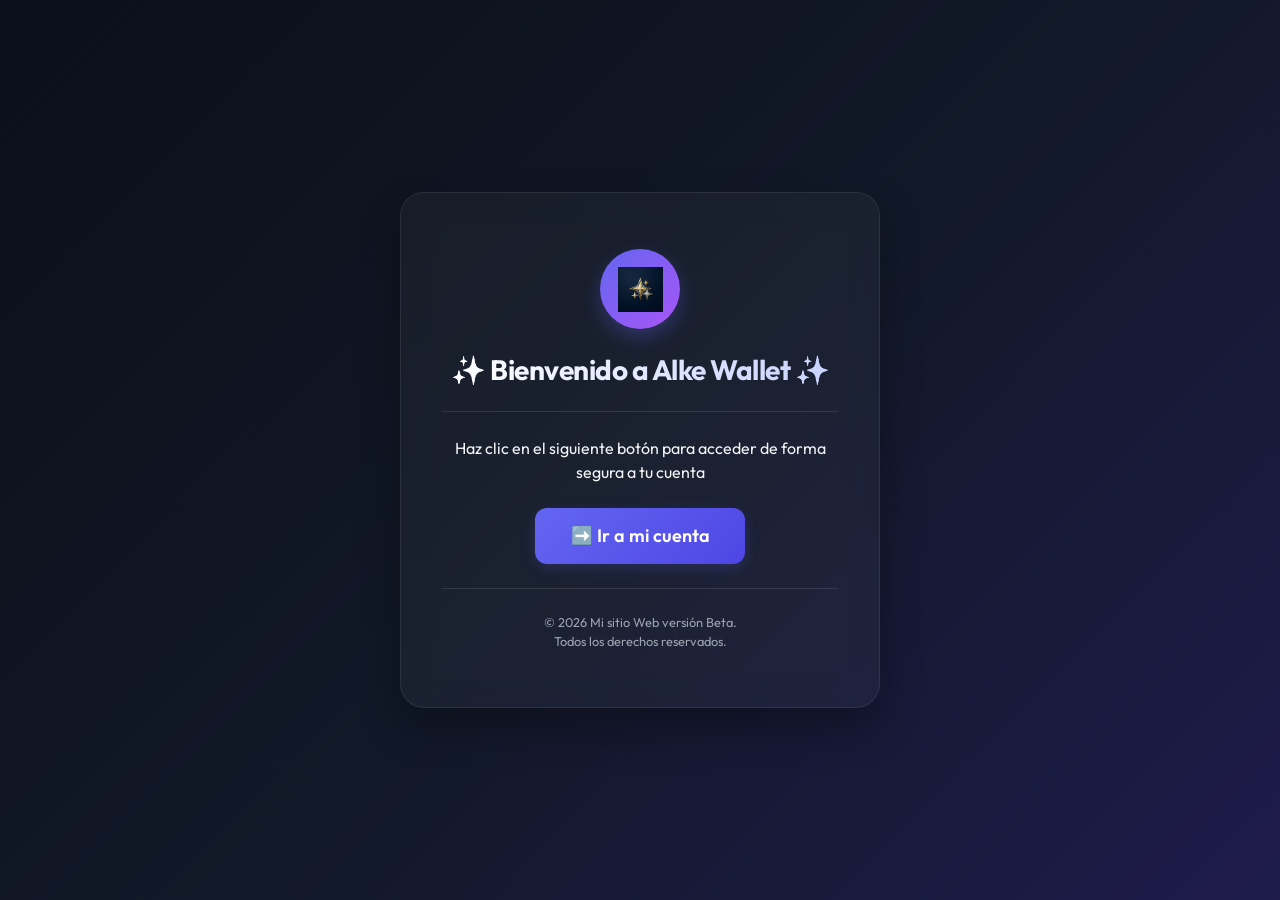
<file: index.html>
<!DOCTYPE html>
<html lang="es">

<head>
  <meta charset="UTF-8">
  <meta name="viewport" content="width=device-width, initial-scale=1.0">
  <title>Bienvenida Alke Wallet</title>
  <!-- Actualizado a Bootstrap 5.3.0 para un diseño más moderno -->
  <link rel="stylesheet" href="https://cdn.jsdelivr.net/npm/bootstrap@5.3.0/dist/css/bootstrap.min.css">
  <!-- Tipografía premium desde Google Fonts -->
  <link rel="stylesheet" href="https://fonts.googleapis.com/css2?family=Outfit:wght@300;400;600;700&display=swap">
  <link rel="stylesheet" href="./css/index.css">
</head>

<body>
  <!-- Contenedor principal con la tarjeta interactiva -->
  <div class="wallet-card text-center">
    <!-- Icono de Billetera Digital -->
    <div class="icon-wrapper">
      <img src="img/sparkle_wallet_icon.png" alt="Billetera" style="width: 45px; height: 45px; object-fit: contain;">
    </div>
    <!-- Título principal -->
    <h1 class="wallet-title h3">✨ Bienvenido a Alke Wallet ✨</h1>

    <div class="wallet-hr"></div>

    <!-- Texto e instrucciones -->
    <p class="text-light-50 mb-4">Haz clic en el siguiente botón para acceder de forma segura a tu cuenta</p>

    <!-- Enlace transformado en botón interactivo -->
    <a href="login.html" class="wallet-btn">
      ➡️ Ir a mi cuenta
    </a>


    <div class="wallet-hr"></div>

    <!-- Footer -->
    <p class="wallet-footer mb-0">
      &copy; 2026 Mi sitio Web versión Beta.<br>Todos los derechos reservados.
    </p>
  </div>
</body>
<script src="./js/index.js">
</script>

</html>
</file>
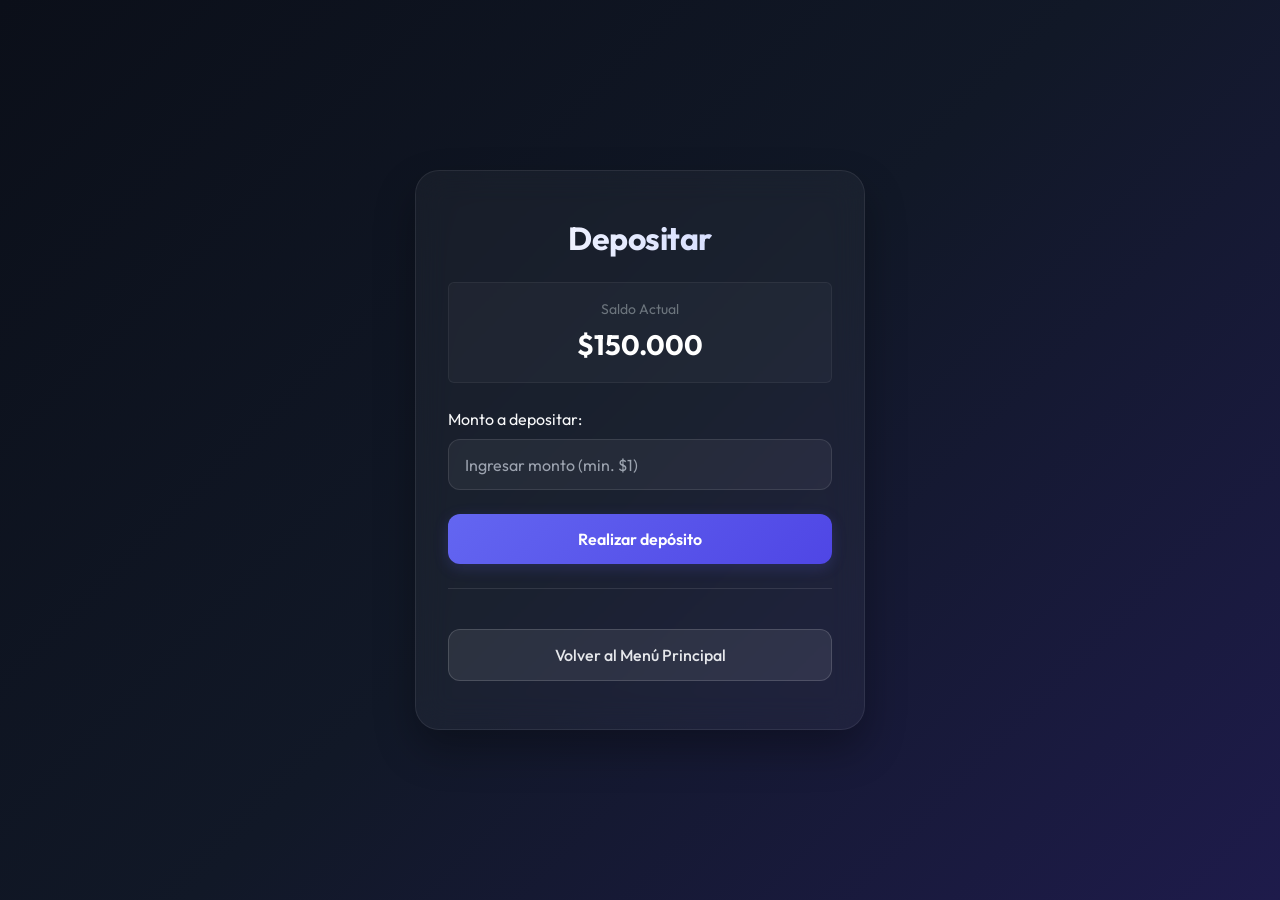
<file: deposit.html>
<!DOCTYPE html>
<html lang="es">

<head>
  <meta charset="UTF-8">
  <meta name="viewport" content="width=device-width, initial-scale=1.0">
  <title>Depositar - Alke Wallet</title>
  <!-- Bootstrap 5.3.0 -->
  <link rel="stylesheet" href="https://cdn.jsdelivr.net/npm/bootstrap@5.3.0/dist/css/bootstrap.min.css">
  <link rel="stylesheet" href="https://fonts.googleapis.com/css2?family=Outfit:wght@300;400;600;700&display=swap">
  <link rel="stylesheet" href="css/deposit.css">
</head>

<body>
  <div class="wallet-card">
    <h2 class="wallet-title text-center">Depositar</h2>

    <!-- Visualización del Saldo Actual -->
    <div class="text-center mb-4 p-3 rounded"
      style="background: rgba(255, 255, 255, 0.03); border: 1px solid rgba(255, 255, 255, 0.05);">
      <small class="text-secondary d-block mb-1">Saldo Actual</small>
      <span id="currentBalance" class="fs-3 fw-bold text-white">$0,00</span>
    </div>

    <form id="depositForm">
      <div class="mb-4">
        <label for="depositAmount" class="form-label text-light">Monto a depositar:</label>
        <input type="number" class="form-control form-control-custom" id="depositAmount" name="depositAmount"
          placeholder="Ingresar monto (min. $1)" min="1" required>
      </div>

      <button id="botondedeposito" type="submit" class="wallet-btn">Realizar depósito</button>


    </form>

    <!-- Mensaje de Feedback -->
    <div id="depositFeedback" class="mt-3 text-center p-2 rounded" style="display: none; font-size: 0.9rem;"></div>

    <div class="wallet-hr"></div>

    <a href="menu.html" class="wallet-btn-secondary text-center">Volver al Menú Principal</a>
  </div>

  <!-- Vinculación del script con las funciones de saldo -->
  <script src="js/deposit.js"></script>

</body>

</html>
</file>
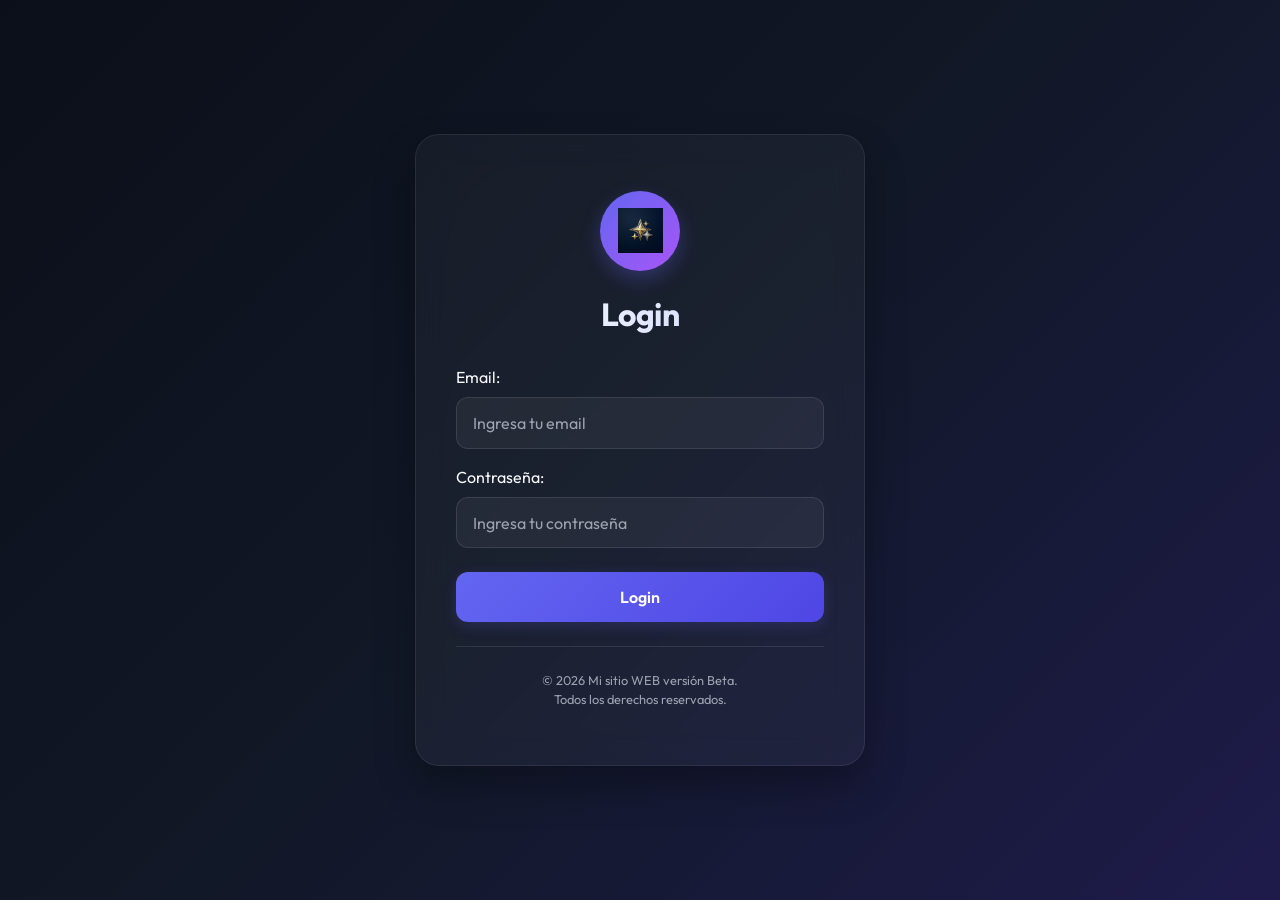
<file: login.html>
<!DOCTYPE html>
<html lang="es">

<head>
  <meta charset="UTF-8">
  <meta name="viewport" content="width=device-width, initial-scale=1.0">
  <title>LOGIN Alke Wallet</title>
  <!-- Bootstrap 5.3.0 -->
  <link rel="stylesheet" href="https://cdn.jsdelivr.net/npm/bootstrap@5.3.0/dist/css/bootstrap.min.css">
  <link rel="stylesheet" href="https://fonts.googleapis.com/css2?family=Outfit:wght@300;400;600;700&display=swap">
  <link rel="stylesheet" href="./css/login.css">
</head>

<body>
  <div class="wallet-card">
    <!-- Icono de Billetera Digital -->
    <div class="icon-wrapper">
      <img src="img/sparkle_wallet_icon.png" alt="Billetera" style="width: 45px; height: 45px; object-fit: contain;">
    </div>
    <h2 class="wallet-title text-center">Login</h2>
    <form id="loginForm" novalidate>
      <div class="mb-3">
        <label for="email" class="form-label text-light">Email:</label>
        <input type="email" class="form-control form-control-custom" id="email" name="email"
          placeholder="Ingresa tu email" required>
      </div>
      <div class="mb-4">
        <label for="password" class="form-label text-light">Contraseña:</label>
        <input type="password" class="form-control form-control-custom" id="password" name="password"
          placeholder="Ingresa tu contraseña" required minlength="4">
      </div>

      <!-- Mensaje de error -->
      <div id="errorMessage" class="alert alert-danger" style="display: none;"></div>

      <!-- Botón de Login -->
      <button id="botondelogin" type="submit" class="wallet-btn text-center">Login</button>
    </form>

    <div class="wallet-hr"></div>

    <footer class="wallet-footer text-center">
      <p class="mb-0">&copy; 2026 Mi sitio WEB versión Beta.<br>Todos los derechos reservados.</p>
    </footer>
  </div>
  <script src="./js/login.js"></script>
</body>

</html>
</file>
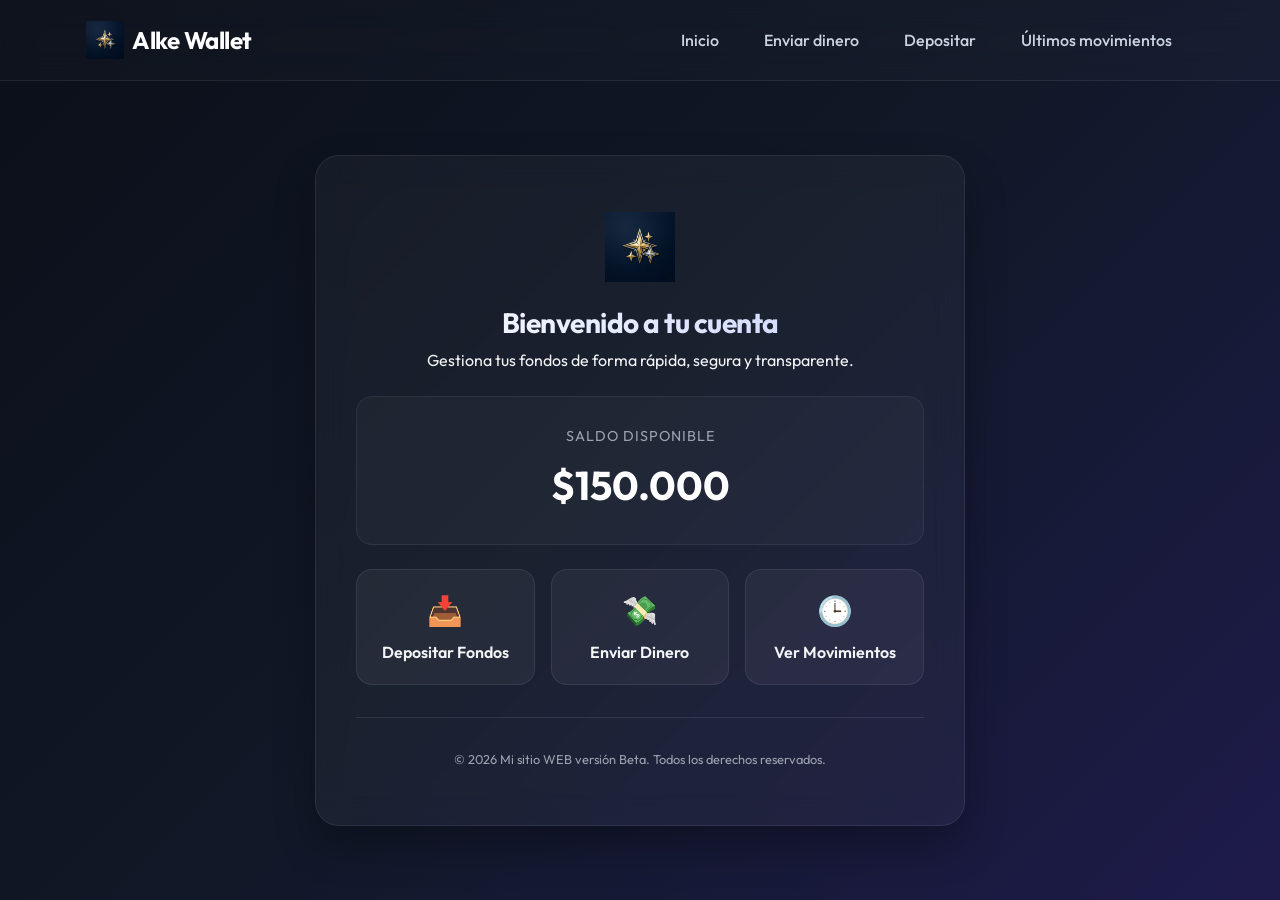
<file: menu.html>
<!DOCTYPE html>
<html lang="es">

<head>
  <meta charset="UTF-8">
  <meta name="viewport" content="width=device-width, initial-scale=1.0">
  <title>Menú Principal - Alke Wallet</title>
  <!-- Bootstrap 5.3.0 -->
  <link class="bootstrap-css" rel="stylesheet"
    href="https://cdn.jsdelivr.net/npm/bootstrap@5.3.0/dist/css/bootstrap.min.css">
  <link rel="stylesheet" href="https://fonts.googleapis.com/css2?family=Outfit:wght@300;400;600;700&display=swap">
  <link rel="stylesheet" href="./css/menu.css">
</head>

<body>

  <!-- Barra de navegación premium -->
  <nav class="navbar navbar-expand-lg wallet-nav" aria-label="Navegación principal">
    <div class="container px-3">
      <!-- Logo corporativo y Nombre -->
      <a class="navbar-brand d-flex align-items-center" href="menu.html">
        <img src="./img/sparkle_wallet_icon.png" alt="Alke Wallet Logo"
          style="height: 38px; width: 38px; object-fit: contain;" class="me-2">
        <span class="fw-bold text-white fs-4" style="letter-spacing: -0.5px;">Alke Wallet</span>
      </a>

      <!-- Botón colapsable para móviles -->
      <button class="navbar-toggler border-secondary" type="button" data-bs-toggle="collapse"
        data-bs-target="#navbarNav" aria-controls="navbarNav" aria-expanded="false" aria-label="Toggle navigation">
        <span class="navbar-toggler-icon" style="filter: invert(1);"></span>
      </button>

      <!-- Enlaces de navegación -->
      <div class="collapse navbar-collapse justify-content-end" id="navbarNav">
        <ul class="navbar-nav mt-3 mt-lg-0">
          <li class="nav-item">
            <a class="nav-link nav-link-custom" href="index.html">Inicio</a>
          </li>
          <li class="nav-item">
            <a class="nav-link nav-link-custom" href="sendmoney.html">Enviar dinero</a>
          </li>
          <li class="nav-item">
            <a class="nav-link nav-link-custom" href="deposit.html">Depositar</a>
          </li>
          <li class="nav-item">
            <a class="nav-link nav-link-custom" href="transactions.html">Últimos movimientos</a>
          </li>
        </ul>
      </div>
    </div>
  </nav>

  <!-- Contenido principal: Dashboard -->
  <main class="dashboard-container">
    <div class="wallet-card">
      <div class="text-center">
        <!-- Logo principal en grande -->
        <img src="./img/sparkle_wallet_icon.png" alt="Logo grande"
          style="width: 70px; height: 70px; object-fit: contain; margin-bottom: 1.5rem;">
        <h1 class="wallet-title h3">Bienvenido a tu cuenta</h1>
        <p class="text-light-50">Gestiona tus fondos de forma rápida, segura y transparente.</p>
      </div>

      <!-- Sección de Balance Reusable -->
      <div class="balance-box">
        <div class="balance-label">Saldo Disponible</div>
        <div id="menuBalance" class="balance-amount">$150.000</div>
      </div>

      <!-- Cuadrícula de acciones rápidas -->
      <div class="action-grid">
        <a href="deposit.html" id="botondedeposito" class="action-card">
          <span class="action-icon">📥</span>
          Depositar Fondos
        </a>
        <a href="sendmoney.html" id="botondeenvio" class="action-card">
          <span class="action-icon">💸</span>
          Enviar Dinero
        </a>
        <a href="transactions.html" id="botondehistorial" class="action-card">
          <span class="action-icon">🕒</span>
          Ver Movimientos
        </a>
      </div>

      <div class="wallet-hr"></div>

      <footer class="wallet-footer text-center">
        <p class="mb-0">&copy; 2026 Mi sitio WEB versión Beta. Todos los derechos reservados.</p>
      </footer>
    </div>
  </main>

  <!-- Script de Bootstrap 5 para el menú móvil -->
  <script src="https://cdn.jsdelivr.net/npm/bootstrap@5.3.0/dist/js/bootstrap.bundle.min.js"></script>
  
  <!-- Script de sincronización de saldo y para la transición de redireccionamiento-->
  <script src="./js/menu.js"></script>

</body>

</html>
</file>
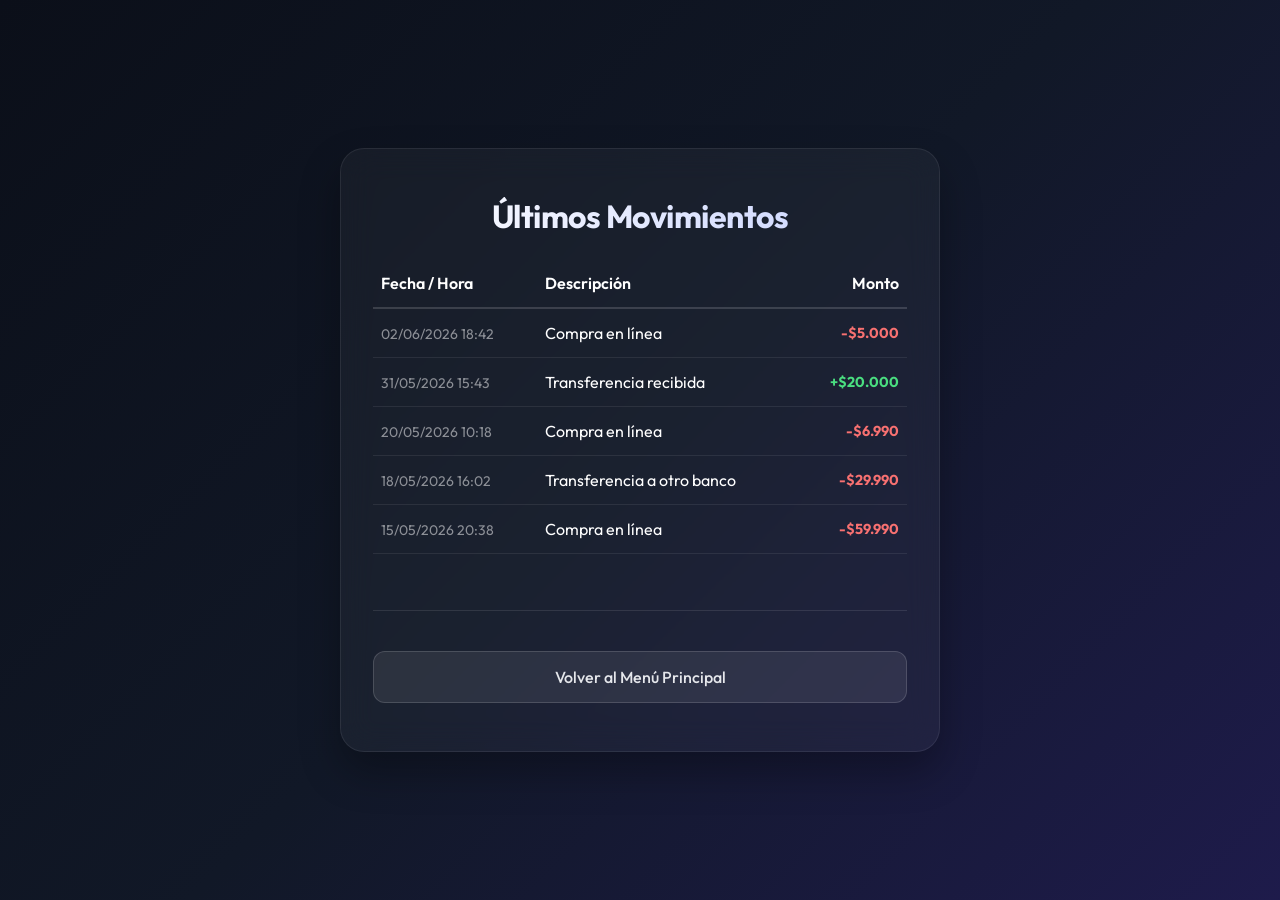
<file: transactions.html>
<!DOCTYPE html>
<html lang="es">

<head>
  <meta charset="UTF-8">
  <meta name="viewport" content="width=device-width, initial-scale=1.0">
  <title>Wallet - Últimos Movimientos</title>
  <!-- Bootstrap 5.3.0 -->
  <link rel="stylesheet" href="https://cdn.jsdelivr.net/npm/bootstrap@5.3.0/dist/css/bootstrap.min.css">
  <link rel="stylesheet" href="https://fonts.googleapis.com/css2?family=Outfit:wght@300;400;600;700&display=swap">
  <link rel="stylesheet" href="css/transactions.css">
</head>

<body>
  <div class="wallet-card">
    <h2 class="wallet-title text-center">Últimos Movimientos</h2>

    <div class="table-responsive">
      <table class="table table-custom table-hover">
        <thead>
          <tr>
            <th>Fecha / Hora</th>
            <th>Descripción</th>
            <th class="text-end">Monto</th>
          </tr>
        </thead>
        <tbody id="transactionsTableBody">
          <tr>
            <td><small class="text-white-50">02/06/2026 18:42</small></td>
            <td>Compra en línea</td>
            <td class="text-end text-danger fw-bold badge-amount">-$5.000</td>
          </tr>
          <tr>
            <td><small class="text-white-50">31/05/2026 15:43</small></td>
            <td>Transferencia recibida</td>
            <td class="text-end text-success fw-bold badge-amount">+$20.000</td>
          </tr>
          <tr>
            <td><small class="text-white-50">20/05/2026 10:18</small></td>
            <td>Compra en línea</td>
            <td class="text-end text-danger fw-bold badge-amount">-$6.990</td>
          </tr>
          <tr>
            <td><small class="text-white-50">18/05/2026 16:02</small></td>
            <td>Transferencia a otro banco</td>
            <td class="text-end text-danger fw-bold badge-amount">-$29.990</td>
          </tr>
          <tr>
            <td><small class="text-white-50">15/05/2026 20:38</small></td>
            <td>Compra en línea</td>
            <td class="text-end text-danger fw-bold badge-amount">-$59.990</td>
          </tr>
        </tbody>
      </table>
    </div>

    <div class="wallet-hr"></div>

    <a href="menu.html" class="wallet-btn-secondary text-center">Volver al Menú Principal</a>
  </div>

  <!-- Vinculación del script con el historial dinámico -->
  <script src="js/transactions.js"></script>
</body>

</html>
</file>
<file: css/index.css>
body {
  font-family: 'Outfit', sans-serif;
  /* Gradiente de fondo "Deep Security" */
  background: linear-gradient(135deg, #0b0f19 0%, #111827 50%, #1e1b4b 100%);
  min-height: 100vh;
  display: flex;
  align-items: center;
  justify-content: center;
  margin: 0;
  color: #f3f4f6;
}

/* Tarjeta con efecto Glassmorphism (vidrio esmerilado) */
.wallet-card {
  background: rgba(255, 255, 255, 0.04);
  backdrop-filter: blur(16px);
  -webkit-backdrop-filter: blur(16px);
  border: 1px solid rgba(255, 255, 255, 0.08);
  border-radius: 24px;
  padding: 3.5rem 2.5rem;
  max-width: 480px;
  width: 90%;
  box-shadow: 0 20px 40px rgba(0, 0, 0, 0.3);
  transition: transform 0.3s ease, box-shadow 0.3s ease;
}

.wallet-card:hover {
  transform: translateY(-5px);
  box-shadow: 0 30px 60px rgba(0, 0, 0, 0.4), 0 0 30px rgba(99, 102, 241, 0.15);
}

/* Icono ilustrativo de la billetera (SVG) */
.icon-wrapper {
  background: linear-gradient(135deg, #6366f1, #a855f7);
  width: 80px;
  height: 80px;
  border-radius: 50%;
  display: flex;
  align-items: center;
  justify-content: center;
  margin: 0 auto 1.5rem;
  box-shadow: 0 8px 20px rgba(99, 102, 241, 0.3);
}

/* Gradiente en el título principal */
.wallet-title {
  font-weight: 700;
  letter-spacing: -0.5px;
  background: linear-gradient(to right, #ffffff, #c7d2fe);
  -webkit-background-clip: text;
  -webkit-text-fill-color: transparent;
  margin-bottom: 1.5rem;
}

/* Línea divisoria elegante */
.wallet-hr {
  border-top: 1px solid rgba(255, 255, 255, 0.1);
  margin: 1.5rem 0;
}

/* Botón de acceso de alta fidelidad */
.wallet-btn {
  background: linear-gradient(135deg, #6366f1 0%, #4f46e5 100%);
  border: none;
  border-radius: 12px;
  color: #ffffff !important;
  font-weight: 600;
  padding: 0.9rem 2.2rem;
  font-size: 18px;
  transition: all 0.2s ease;
  text-decoration: none;
  display: inline-block;
  box-shadow: 0 4px 15px rgba(99, 102, 241, 0.2);
}

.wallet-btn:hover {
  transform: translateY(-2px);
  box-shadow: 0 6px 20px rgba(99, 102, 241, 0.4);
  background: linear-gradient(135deg, #4f46e5 0%, #4338ca 100%);
  text-decoration: none;
}

.wallet-footer {
  color: #9ca3af;
  font-size: 0.8rem;
}
</file>
<file: css/deposit.css>
body {
  font-family: 'Outfit', sans-serif;
  background: linear-gradient(135deg, #0b0f19 0%, #111827 50%, #1e1b4b 100%);
  min-height: 100vh;
  display: flex;
  align-items: center;
  justify-content: center;
  margin: 0;
  color: #f3f4f6;
}

.wallet-card {
  background: rgba(255, 255, 255, 0.04);
  backdrop-filter: blur(16px);
  -webkit-backdrop-filter: blur(16px);
  border: 1px solid rgba(255, 255, 255, 0.08);
  border-radius: 24px;
  padding: 3rem 2rem;
  max-width: 450px;
  width: 90%;
  box-shadow: 0 20px 40px rgba(0, 0, 0, 0.3);
  transition: transform 0.3s ease, box-shadow 0.3s ease;
}

.wallet-card:hover {
  transform: translateY(-5px);
  box-shadow: 0 30px 60px rgba(0, 0, 0, 0.4), 0 0 30px rgba(99, 102, 241, 0.15);
}

.wallet-title {
  font-weight: 700;
  letter-spacing: -0.5px;
  background: linear-gradient(to right, #ffffff, #c7d2fe);
  -webkit-background-clip: text;
  -webkit-text-fill-color: transparent;
  margin-bottom: 1.5rem;
}

.wallet-hr {
  border-top: 1px solid rgba(255, 255, 255, 0.1);
  margin: 1.5rem 0;
}

.wallet-btn {
  background: linear-gradient(135deg, #6366f1 0%, #4f46e5 100%);
  border: none;
  border-radius: 12px;
  color: #ffffff !important;
  font-weight: 600;
  padding: 0.8rem 1.5rem;
  transition: all 0.2s ease;
  text-decoration: none;
  display: inline-block;
  width: 100%;
  box-shadow: 0 4px 15px rgba(99, 102, 241, 0.2);
}

.wallet-btn:hover {
  transform: translateY(-2px);
  box-shadow: 0 6px 20px rgba(99, 102, 241, 0.4);
  background: linear-gradient(135deg, #4f46e5 0%, #4338ca 100%);
  text-decoration: none;
}

.wallet-btn-secondary {
  background: rgba(255, 255, 255, 0.08);
  border: 1px solid rgba(255, 255, 255, 0.15);
  border-radius: 12px;
  color: #e5e7eb !important;
  font-weight: 500;
  padding: 0.8rem 1.5rem;
  transition: all 0.2s ease;
  text-decoration: none;
  display: inline-block;
  width: 100%;
  margin-top: 1rem;
}

.wallet-btn-secondary:hover {
  background: rgba(255, 255, 255, 0.15);
  color: #ffffff !important;
  text-decoration: none;
}

/* Estilo premium para inputs */
.form-control-custom {
  background: rgba(255, 255, 255, 0.05);
  border: 1px solid rgba(255, 255, 255, 0.1);
  border-radius: 12px;
  color: #ffffff;
  padding: 0.8rem 1rem;
  transition: all 0.2s ease;
}

.form-control-custom:focus {
  background: rgba(255, 255, 255, 0.08);
  border-color: #6366f1;
  color: #ffffff;
  box-shadow: 0 0 0 3px rgba(99, 102, 241, 0.25);
  outline: none;
}

.form-control-custom::placeholder {
  color: #9ca3af;
}

/* Estilos de Feedback */
.deposit-feedback {
  transition: all 0.3s ease;
  font-weight: 500;
}

.feedback-success {
  background-color: rgba(16, 185, 129, 0.15); /* Verde esmeralda translúcido */
  border: 1px solid rgba(16, 185, 129, 0.3);
  color: #34d399;
}

.feedback-error {
  background-color: rgba(239, 68, 68, 0.15); /* Rojo translúcido */
  border: 1px solid rgba(239, 68, 68, 0.3);
  color: #f87171;
}
</file>
<file: css/login.css>
body {
  font-family: 'Outfit', sans-serif;
  background: linear-gradient(135deg, #0b0f19 0%, #111827 50%, #1e1b4b 100%);
  min-height: 100vh;
  display: flex;
  align-items: center;
  justify-content: center;
  margin: 0;
  color: #f3f4f6;
}

.wallet-card {
  background: rgba(255, 255, 255, 0.04);
  backdrop-filter: blur(16px);
  -webkit-backdrop-filter: blur(16px);
  border: 1px solid rgba(255, 255, 255, 0.08);
  border-radius: 24px;
  padding: 3.5rem 2.5rem;
  max-width: 450px;
  width: 90%;
  box-shadow: 0 20px 40px rgba(0, 0, 0, 0.3);
  transition: transform 0.3s ease, box-shadow 0.3s ease;
}

.wallet-card:hover {
  transform: translateY(-5px);
  box-shadow: 0 30px 60px rgba(0, 0, 0, 0.4), 0 0 30px rgba(99, 102, 241, 0.15);
}

.wallet-title {
  font-weight: 700;
  letter-spacing: -0.5px;
  background: linear-gradient(to right, #ffffff, #c7d2fe);
  -webkit-background-clip: text;
  -webkit-text-fill-color: transparent;
  margin-bottom: 2rem;
}

.wallet-hr {
  border-top: 1px solid rgba(255, 255, 255, 0.1);
  margin: 1.5rem 0;
}

.wallet-btn {
  background: linear-gradient(135deg, #6366f1 0%, #4f46e5 100%);
  border: none;
  border-radius: 12px;
  color: #ffffff !important;
  font-weight: 600;
  padding: 0.8rem 1.5rem;
  transition: all 0.2s ease;
  text-decoration: none;
  display: inline-block;
  width: 100%;
  box-shadow: 0 4px 15px rgba(99, 102, 241, 0.2);
}

.wallet-btn:hover {
  transform: translateY(-2px);
  box-shadow: 0 6px 20px rgba(99, 102, 241, 0.4);
  background: linear-gradient(135deg, #4f46e5 0%, #4338ca 100%);
  text-decoration: none;
}

.form-control-custom {
  background: rgba(255, 255, 255, 0.05);
  border: 1px solid rgba(255, 255, 255, 0.1);
  border-radius: 12px;
  color: #ffffff;
  padding: 0.8rem 1rem;
  transition: all 0.2s ease;
}

.form-control-custom:focus {
  background: rgba(255, 255, 255, 0.08);
  border-color: #6366f1;
  color: #ffffff;
  box-shadow: 0 0 0 3px rgba(99, 102, 241, 0.25);
  outline: none;
}

.form-control-custom::placeholder {
  color: #9ca3af;
}

.wallet-footer {
  color: #9ca3af;
  font-size: 0.8rem;
}

/* Icono ilustrativo de la billetera */
.icon-wrapper {
  background: linear-gradient(135deg, #6366f1, #a855f7);
  width: 80px;
  height: 80px;
  border-radius: 50%;
  display: flex;
  align-items: center;
  justify-content: center;
  margin: 0 auto 1.5rem;
  box-shadow: 0 8px 20px rgba(99, 102, 241, 0.3);
}
</file>
<file: css/menu.css>
body {
  font-family: 'Outfit', sans-serif;
  background: linear-gradient(135deg, #0b0f19 0%, #111827 50%, #1e1b4b 100%);
  min-height: 100vh;
  margin: 0;
  color: #f3f4f6;
  display: flex;
  flex-direction: column;
}

/* Glassmorphism Navbar */
.wallet-nav {
  background: rgba(255, 255, 255, 0.02) !important;
  backdrop-filter: blur(16px);
  -webkit-backdrop-filter: blur(16px);
  border-bottom: 1px solid rgba(255, 255, 255, 0.08);
  padding: 1rem 0;
}

.nav-link-custom {
  color: #cbd5e1 !important;
  font-weight: 500;
  padding: 0.6rem 1.2rem !important;
  border-radius: 12px;
  transition: all 0.2s ease;
  margin: 0 0.2rem;
}

.nav-link-custom:hover,
.nav-link-custom:focus {
  background: rgba(99, 102, 241, 0.15) !important;
  color: #ffffff !important;
  transform: translateY(-1px);
}

.nav-link-custom.active {
  background: linear-gradient(135deg, rgba(99, 102, 241, 0.2), rgba(168, 85, 247, 0.2)) !important;
  border: 1px solid rgba(99, 102, 241, 0.3) !important;
  color: #ffffff !important;
}

/* Dashboard Container */
.dashboard-container {
  flex-grow: 1;
  display: flex;
  align-items: center;
  justify-content: center;
  padding: 3rem 1rem;
}

/* Glassmorphism Card */
.wallet-card {
  background: rgba(255, 255, 255, 0.04);
  backdrop-filter: blur(16px);
  -webkit-backdrop-filter: blur(16px);
  border: 1px solid rgba(255, 255, 255, 0.08);
  border-radius: 24px;
  padding: 3.5rem 2.5rem;
  max-width: 650px;
  width: 100%;
  box-shadow: 0 20px 40px rgba(0, 0, 0, 0.3);
  transition: transform 0.3s ease, box-shadow 0.3s ease;
}

.wallet-card:hover {
  transform: translateY(-5px);
  box-shadow: 0 30px 60px rgba(0, 0, 0, 0.4), 0 0 30px rgba(99, 102, 241, 0.15);
}

.wallet-title {
  font-weight: 700;
  letter-spacing: -0.5px;
  background: linear-gradient(to right, #ffffff, #c7d2fe);
  -webkit-background-clip: text;
  -webkit-text-fill-color: transparent;
  margin-bottom: 0.5rem;
}

.wallet-hr {
  border-top: 1px solid rgba(255, 255, 255, 0.1);
  margin: 2rem 0;
}

/* Balance Section */
.balance-box {
  background: rgba(255, 255, 255, 0.03);
  border: 1px solid rgba(255, 255, 255, 0.06);
  border-radius: 16px;
  padding: 1.8rem;
  text-align: center;
  margin: 1.5rem 0;
}

.balance-label {
  font-size: 0.9rem;
  color: #9ca3af;
  text-transform: uppercase;
  letter-spacing: 1px;
}

.balance-amount {
  font-size: 2.5rem;
  font-weight: 700;
  color: #ffffff;
  margin-top: 0.5rem;
}

/* Action Buttons */
.action-grid {
  display: grid;
  grid-template-columns: repeat(auto-fit, minmax(140px, 1fr));
  gap: 1rem;
  margin-top: 1.5rem;
}

.action-card {
  background: rgba(255, 255, 255, 0.05);
  border: 1px solid rgba(255, 255, 255, 0.08);
  border-radius: 16px;
  padding: 1.2rem;
  text-align: center;
  text-decoration: none !important;
  color: #f3f4f6 !important;
  font-weight: 600;
  transition: all 0.2s ease;
}

.action-card:hover {
  background: linear-gradient(135deg, rgba(99, 102, 241, 0.25) 0%, rgba(79, 70, 229, 0.25) 100%);
  border-color: rgba(99, 102, 241, 0.4);
  transform: translateY(-3px);
  box-shadow: 0 8px 20px rgba(99, 102, 241, 0.15);
}

.action-icon {
  font-size: 1.8rem;
  margin-bottom: 0.5rem;
  display: block;
}

.wallet-footer {
  color: #9ca3af;
  font-size: 0.8rem;
}
</file>
<file: css/transactions.css>
body {
  font-family: 'Outfit', sans-serif;
  background: linear-gradient(135deg, #0b0f19 0%, #111827 50%, #1e1b4b 100%);
  min-height: 100vh;
  display: flex;
  align-items: center;
  justify-content: center;
  margin: 0;
  color: #f3f4f6;
  padding: 40px 0;
}

.wallet-card {
  background: rgba(255, 255, 255, 0.04);
  backdrop-filter: blur(16px);
  -webkit-backdrop-filter: blur(16px);
  border: 1px solid rgba(255, 255, 255, 0.08);
  border-radius: 24px;
  padding: 3rem 2rem;
  max-width: 600px;
  width: 90%;
  box-shadow: 0 20px 40px rgba(0, 0, 0, 0.3);
  transition: transform 0.3s ease, box-shadow 0.3s ease;
}

.wallet-card:hover {
  transform: translateY(-5px);
  box-shadow: 0 30px 60px rgba(0, 0, 0, 0.4), 0 0 30px rgba(99, 102, 241, 0.15);
}

.wallet-title {
  font-weight: 700;
  letter-spacing: -0.5px;
  background: linear-gradient(to right, #ffffff, #c7d2fe);
  -webkit-background-clip: text;
  -webkit-text-fill-color: transparent;
  margin-bottom: 1.5rem;
}

.wallet-hr {
  border-top: 1px solid rgba(255, 255, 255, 0.1);
  margin: 1.5rem 0;
}

.wallet-btn-secondary {
  background: rgba(255, 255, 255, 0.08);
  border: 1px solid rgba(255, 255, 255, 0.15);
  border-radius: 12px;
  color: #e5e7eb !important;
  font-weight: 500;
  padding: 0.8rem 1.5rem;
  transition: all 0.2s ease;
  text-decoration: none;
  display: inline-block;
  width: 100%;
  margin-top: 1rem;
}

.wallet-btn-secondary:hover {
  background: rgba(255, 255, 255, 0.15);
  color: #ffffff !important;
  text-decoration: none;
}

/* Custom Table Styling */
.table-custom {
  color: #ffffff !important;
  border-color: rgba(255, 255, 255, 0.08) !important;
  margin-bottom: 2rem;
}

.table-custom th {
  border-bottom: 2px solid rgba(255, 255, 255, 0.15) !important;
  color: #ffffff !important;
  font-weight: 600;
  background: transparent !important;
  padding: 12px 8px;
}

.table-custom td {
  border-bottom: 1px solid rgba(255, 255, 255, 0.08) !important;
  vertical-align: middle;
  background: transparent !important;
  color: #ffffff;
  padding: 12px 8px;
}

.table-custom td.text-danger {
  color: #f87171 !important;
}

.table-custom td.text-success {
  color: #4ade80 !important;
}

.table-custom tbody tr:hover {
  background: rgba(255, 255, 255, 0.02) !important;
}

.badge-amount {
  font-size: 0.9rem;
  font-weight: 600;
}
</file>
